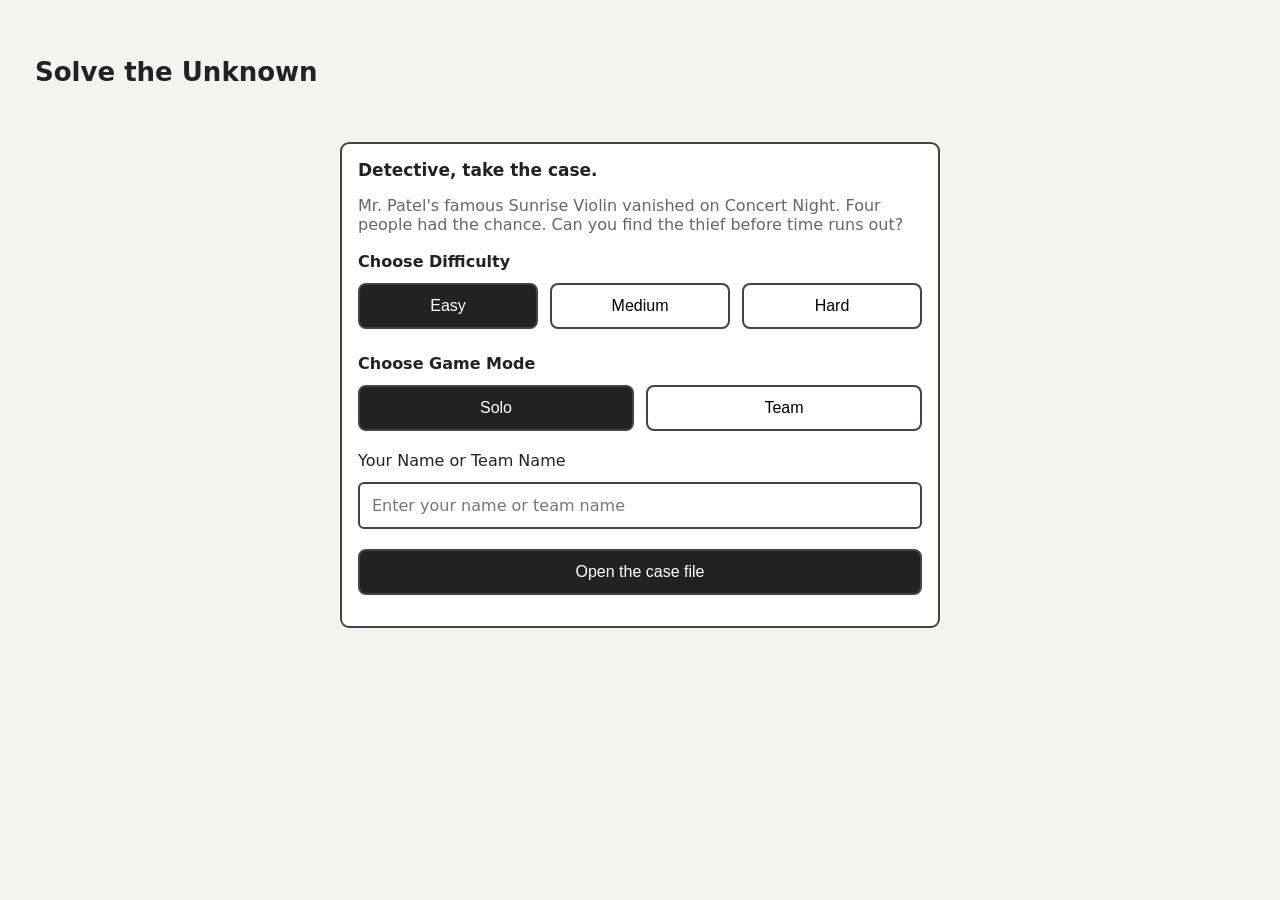
<file: index.html>
<!DOCTYPE html>
<html lang="en">
<head>
    <meta charset="UTF-8">
    <meta name="viewport" content="width=device-width, initial-scale=1.0">
    <title>Solve the Unknown</title>
    <link rel="icon" type="image/png" href="image/detective.png?v=2">
    <link rel="stylesheet" href="css/style.css">
</head>

<body>
    <main class="container">
        <section id="start-screen" class="screen">
        <h1>Solve the Unknown</h1>
        <div class="start-card">
            <h2>Detective, take the case.</h2>
            <p class="story">Mr. Patel's famous Sunrise Violin vanished on Concert Night. Four people had the chance. Can you find the thief before time runs out?</p>
            <!-- Difficulty Section-->
            <h3>Choose Difficulty</h3>
            <div class="difficulty-mode">
                <button id="easy-btn" class="difficulty-btn active">Easy</button>
                <button id="medium-btn" class="difficulty-btn">Medium</button>
                <button id="hard-btn" class="difficulty-btn">Hard</button>
            </div>
            <!-- Game Mode -->
            <h3>Choose Game Mode</h3>
            <div class="mode-buttons">
                <button id="solo-btn" class="mode-btn active">Solo</button>
                <button id="team-btn" class="mode-btn">Team</button>
            </div>
            <!-- Player Name -->
            <div class="form-group">
                <label for="player-name">Your Name or Team Name</label>
                <input type="text" id="player-name" placeholder="Enter your name or team name">
            </div>
            <!-- Teammate Names -->
            <div class="form-group hidden" id="teammate-group">
                <label for="teammate-names">Teammate Names (team mode only)</label>
                <input type="text" id="teammate-names" placeholder="Enter names separated by commas">
            </div>
            <!-- Navigation Buttons -->
            <button id="open-case-btn" class="main-btn">Open the case file</button>
        </div>
        </section>

    </main>

    <script src="js/main.js"></script>

</body>
</html>
</file>
<file: css/style.css>
* {
    box-sizing: border-box;
}

body {
    margin: 0;
    font-family: system-ui, Arial, sans-serif;
    background-color: #f4f3ef;
    color: #222222;
}

.container {
    padding: 35px;
}

h1 {
    font-size: 26px;
    margin-bottom: 15px;
}

h3 {
    margin-bottom: 12px;
    font-size: 16px;
}

/* Hide inactive screens and sections */
.hidden {
    display: none !important;
}

.start-card,
.case-card,
.dashboard-panel,
.suspect-card {
    background-color: #ffffff;
    border: 2px solid #444444;
    border-radius: 9px;
}

.start-card {
    width: 100%;
    max-width: 600px;
    margin: 55px auto;
    padding: 16px;
}

.start-card h2 {
    margin-top: 0;
    font-size: 17px;
}

.story {
    color: #666666;
    margin-bottom: 18px;
}

.story p {
    font-size: 13px;
}

button {
    font-size: 16px;
    padding: 12px;
    border: 2px solid #444444;
    border-radius: 8px;
    cursor: pointer;
}

button:disabled {
    opacity: 0.5;
    cursor: not-allowed;
}

.difficulty-btn,
.mode-btn,
.tab-btn {
    background-color: #ffffff;
    color: black;
}

.difficulty-btn.active,
.mode-btn.active,
.tab-btn.active {
    background-color: #222222;
    color: white;
}

.difficulty-btn:hover,
.mode-btn:hover,
.tab-btn:hover,
.secondary-btn:hover,
.main-btn:hover {
    background-color: #444444;
    color: white;
}

.main-btn,
.secondary-btn {
    width: 100%;
    margin-bottom: 15px;
}

.main-btn {
    background-color: #222222;
    color: white;
}

.secondary-btn {
    background-color: #ffffff;
    color: black;
}

button:focus-visible,
input:focus-visible,
textarea:focus-visible,
select:focus-visible {
    outline: 3px solid #b58b48;
    outline-offset: 2px;
}

.difficulty-mode {
    display: grid;
    grid-template-columns: repeat(3, 1fr);
    gap: 12px;
    margin-bottom: 25px;
}

.mode-buttons {
    display: grid;
    grid-template-columns: 1fr 1fr;
    gap: 12px;
    margin-bottom: 20px;
}

.form-group {
    margin-bottom: 20px;
}

label {
    display: block;
    font-size: 16px;
    margin-bottom: 12px;
}

input,
textarea,
select {
    width: 100%;
    min-height: 44px;
    padding: 12px;
    font-size: 16px;
    font-family: inherit;
    background-color: #ffffff;
    border: 2px solid #444444;
    border-radius: 6px;
}

.error-message {
    background-color: #fdecea;
    border-left: 5px solid #b3261e;
    color: #b3261e;
    padding: 12px;
    border-radius: 5px;
    margin-bottom: 15px;
}

.loading-message {
    color: #666666;
    font-style: italic;
    padding: 12px 0;
}

@media (max-width: 600px) {
    .container {
        padding: 18px;
    }

    .start-card {
        margin: 40px auto;
    }
}
</file>
<file: css/game.css>
/* ---------- Case introduction screen ---------- */
.case-header {
    text-align: center;
    margin-bottom: 35px;
}

.case-header h1 {
    letter-spacing: 3px;
}

.case-header p {
    color: #777;
    letter-spacing: 2px;
}

.case-card {
    width: 100%;
    max-width: 800px;
    margin: auto;
    padding: 30px;
}

.case-card h2 {
    font-size: 30px;
}

.case-card hr {
    border: 0;
    border-top: 1px solid #ddd;
    margin: 25px 0;
}

.case-card button {
    margin-top: 15px;
}

.case-description {
    line-height: 1.7;
    color: #555;
}

/* Clue cards (used in case intro and evidence drawer) */
.clue {
    background-color: #f4f3ef;
    border-left: 5px solid #b58b48;
    padding: 15px;
    margin-bottom: 15px;
    border-radius: 5px;
}

.clue h3,
.clue h4 {
    margin-top: 0;
}

/* ---------- Game header and navigation ---------- */
.game-header {
    display: flex;
    justify-content: space-between;
    align-items: center;
    gap: 20px;
    flex-wrap: wrap;
}

.game-header h1 {
    font-size: 36px;
}

.game-status {
    display: flex;
    gap: 15px;
}

.game-status span {
    border: 2px solid #444444;
    border-radius: 8px;
    padding: 15px;
    font-size: 18px;
}

.game-navigation {
    display: flex;
    gap: 15px;
    margin: 20px 0;
    flex-wrap: wrap;
}

/* ---------- Case file section ---------- */
.case-layout {
    display: grid;
    grid-template-columns: 2.2fr 1fr;
    gap: 20px;
}

.dashboard-panel {
    padding: 20px;
    margin-bottom: 15px;
}

.case-layout .dashboard-panel {
    margin-bottom: 0;
}

.summary-placeholder {
    min-height: 100px;
    background: #dededb;
    margin: 15px 0;
    padding: 15px;
}

.victim-avatar {
    width: 85px;
    height: 85px;
    border-radius: 50%;
    object-fit: cover;
}


/*---mission---*/

.missions {
    display: flex !important;
    gap: 20px;
    flex-wrap: wrap;
}
.mission {
    flex: 1;
    border: 2px solid #222;
    border-radius: 10px;
    background: #fff;
    padding: 16px;
}
.mission h3 { margin: 0 0 12px; font-size: 18px; }
.mission p { color: #555; margin: 0 0 8px; }
.mission-btn {
    width: 100%;
    margin-top: 10px;
    padding: 14px;
    font-size: 16px;
    border-radius: 8px;
    border: 2px solid #222;
    background: #222;
    color: #fff;
    cursor: pointer;
}
.mission-btn:hover {
    background: #444;
    border-color: #444;
}
.mission-btn:disabled { 
    background: #999;
    border-color: #999;
    cursor: not-allowed; 
}

/*---accuse---*/

/* ---------- Accuse ---------- */
.accuse-layout {
    display: grid;
    grid-template-columns: 2.2fr 1fr;
    gap: 20px;
    align-items: start;
}

.accuse-grid {
    display: grid;
    grid-template-columns: repeat(2, 1fr);
    gap: 15px;
    margin-bottom: 20px;
}

.accuse-option {
    display: flex;
    align-items: center;
    gap: 12px;
    border: 2px solid #222;
    border-radius: 10px;
    background: #fff;
    padding: 12px 15px;
    cursor: pointer;
}

.accuse-option:hover {
    background: #f4f3ef;
}

.accuse-option input {
    accent-color: #222;
}

.accuse-option img {
    width: 45px;
    height: 45px;
    border-radius: 50%;
    object-fit: cover;
    background: #dededb;
}

.accuse-reasoning-label {
    display: block;
    font-weight: bold;
    margin-bottom: 8px;
}

.accuse-textarea {
    width: 100%;
    min-height: 140px;
    padding: 12px;
    font-family: inherit;
    font-size: 15px;
    border: 2px solid #222;
    border-radius: 10px;
    resize: vertical;
    box-sizing: border-box;
}

.accuse-error {
    color: #b00020;
    font-size: 14px;
}

.accuse-clues-panel .clue {
    margin-bottom: 10px;
}

.accuse-hint {
    color: #777;
    font-size: 14px;
}


/* Result box */
.accuse-result {
    margin-top: 20px;
    border: 3px dashed #222;
    border-radius: 10px;
    padding: 25px;
}

.accuse-result.correct { border-color: #2e7d32; }
.accuse-result.wrong { border-color: #b00020; }

.accuse-result .secondary-btn {
    margin-left: 10px;
}

.hidden { display: none; }
#accuse-result.correct { border: 2px solid green; }
#accuse-result.wrong { border: 2px solid red; }

/* ---------- Suspects ---------- */
#suspects-section {
    margin-top: 25px;
}

.suspect-grid {
    display: grid;
    grid-template-columns: repeat(4, 1fr);
    gap: 18px;
}

.suspect-card {
    padding: 20px;
    text-align: center;
}

.suspect-card img,
.profile-avatar {
    width: 85px;
    height: 85px;
    border-radius: 50%;
    object-fit: cover;
    background-color: #dededb; /* shows if the image fails to load */
}

.suspect-card button {
    background: #ffffff;
    color: black;
}

.suspect-card button:hover {
    background: #444444;
    color: white;
}

/* Suspect profile view */
.profile-avatar {
    width: 120px;
    height: 120px;
}

.profile-back-btn {
    background: black;
    color: white;
    margin-bottom: 15px;
}

.profile-back-btn:hover {
    background: #444444
}

/* ===== Accuse: suspect choice buttons ===== */
.suspect-choice {
    padding: 14px 15px;
    border: 2px solid #444;
    border-radius: 10px;
    background: #fff;
    color: #222;
    font-size: 16px;
    cursor: pointer;
    transition: background 0.15s, transform 0.15s;
}

.suspect-choice:hover {
    background: #f4f3ef;
}

.suspect-choice.selected {
    background: #222;
    color: #fff;
    border-color: #222;
    transform: scale(1.03);
}

/* ---------- Evidence drawer (position and look only) ---------- */
.evidence-drawer {
    position: fixed;
    top: 0;
    right: -400px;
    width: 350px;
    max-width: 85%;
    height: 100vh;
    background: #ffffff;
    border-left: 2px solid #444444;
    padding: 25px;
    z-index: 1001;
    transition: right 0.3s ease;
    overflow-y: auto;
}

.evidence-drawer.open {
    right: 0;
}

.drawer-header {
    display: flex;
    justify-content: space-between;
    align-items: center;
}

.drawer-overlay {
    display: none;
    position: fixed;
    inset: 0;
    background: rgba(0, 0, 0, 0.4);
    z-index: 1000;
}

.drawer-overlay.open {
    display: block;
}


.clue-card {
    border: 2px solid #1a1a1a;
    border-radius: 8px;
    padding: 16px;
    background: #fff;
}
.clue-card.locked {
    border: 2px dashed #999;      /* the dashed look */
    color: #888;
    background: #fafafa;
}
.clue-card.newest {
    background: #e8e6e1;          /* light gray highlight, like Clue 3 in your mockup */
}

/* ===== Missions play area ===== */
#mission-play {
    margin-top: 20px;              /* gap under the mission cards */
    padding: 20px;
}

/* hide the empty parts so they don't leave blank space */
#mission-play #notice:empty,
#mission-play #question:empty,
#mission-play #feedback:empty {
    display: none;
}

#mission-play #notice {
    color: #a15c00;
    margin: 0 0 10px;
}

#mission-play #question {
    margin: 0 0 12px;
    font-size: 20px;
}

#mission-play #options button {
    display: block;
    width: 100%;
    margin: 8px 0;
    padding: 14px;
    font-size: 16px;
    text-align: left;
    border: 2px solid #222;
    border-radius: 8px;
    background: #fff;
    color: #222;
    cursor: pointer;
}

#mission-play #options button:hover {
    background: #f4f3ef;
}

#mission-play #feedback {
    margin: 12px 0;
    font-weight: 600;
}

#mission-play #clues {
    padding-left: 20px;
}

#mission-play #clues li {
    margin: 6px 0;
}



/* ---------- Responsive ---------- */
@media (max-width: 900px) {
    .suspect-grid {
        grid-template-columns: repeat(2, 1fr);
    }

    .case-layout {
        grid-template-columns: 1fr;
    }
}

@media (max-width: 600px) {
    .case-card {
        padding: 18px;
    }

    .case-card h2 {
        font-size: 24px;
    }

    .game-header h1 {
        font-size: 28px;
    }
}

@media (max-width: 550px) {
    .suspect-grid {
        grid-template-columns: 1fr;
    }

    .game-header {
        align-items: flex-start;
        flex-direction: column;
    }
}
</file>
